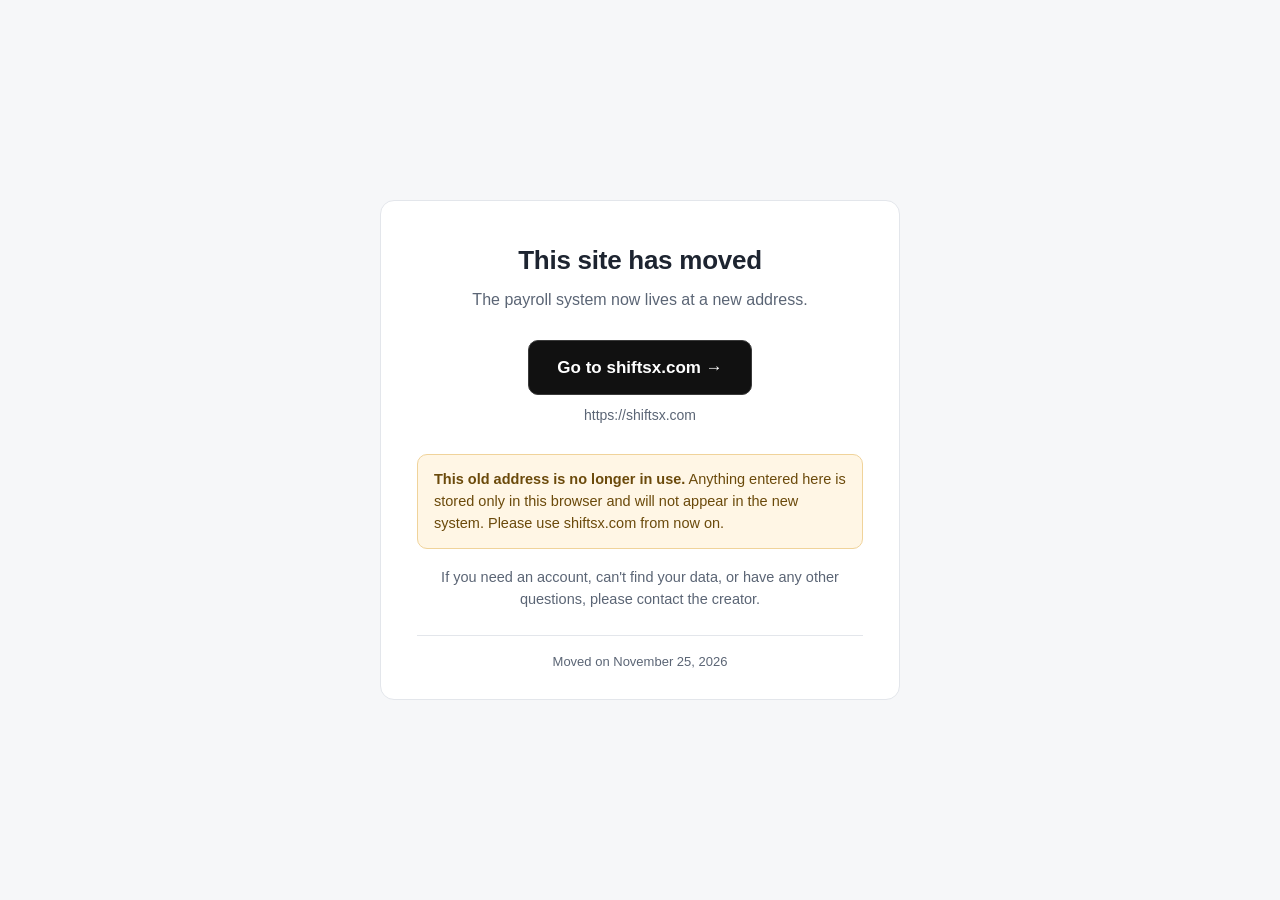
<file: index.html>
<!DOCTYPE html>
<html lang="en">
<head>
<meta charset="utf-8">
<meta name="viewport" content="width=device-width, initial-scale=1">
<meta name="robots" content="noindex">
<title>This site has moved to shiftsx.com</title>
<style>
  :root {
    --bg: #f6f7f9;
    --card: #ffffff;
    --text: #1d2430;
    --muted: #5b6575;
    --line: #e3e6eb;
    --accent: #111111;
    --accent-hover: #333333;
    --accent-text: #ffffff;
    --warn-bg: #fff6e5;
    --warn-line: #f0d39a;
    --warn-text: #6b4a0b;
  }
  * { box-sizing: border-box; }
  html, body { height: 100%; margin: 0; }
  body {
    display: flex;
    align-items: center;
    justify-content: center;
    padding: 24px;
    background: var(--bg);
    color: var(--text);
    font-family: -apple-system, BlinkMacSystemFont, "Segoe UI", Roboto, "Helvetica Neue", Arial, sans-serif;
    line-height: 1.5;
  }
  main {
    width: 100%;
    max-width: 520px;
    padding: 40px 36px 28px;
    background: var(--card);
    border: 1px solid var(--line);
    border-radius: 14px;
    text-align: center;
  }
  h1 {
    margin: 0 0 8px;
    font-size: 26px;
    font-weight: 650;
    letter-spacing: -0.01em;
  }
  .lead {
    margin: 0 0 28px;
    color: var(--muted);
    font-size: 16px;
  }
  .button {
    display: inline-block;
    padding: 14px 28px;
    background: var(--accent);
    color: var(--accent-text);
    border: 1px solid #3a3a3a;
    font-size: 17px;
    font-weight: 600;
    text-decoration: none;
    border-radius: 10px;
  }
  .button:hover, .button:focus-visible { background: var(--accent-hover); }
  .button:focus-visible { outline: 3px solid var(--accent); outline-offset: 3px; }
  .url {
    margin: 10px 0 28px;
    color: var(--muted);
    font-size: 14px;
  }
  .notice {
    margin: 0;
    padding: 14px 16px;
    background: var(--warn-bg);
    border: 1px solid var(--warn-line);
    border-radius: 10px;
    color: var(--warn-text);
    font-size: 14.5px;
    text-align: left;
  }
  footer {
    margin-top: 24px;
    padding-top: 16px;
    border-top: 1px solid var(--line);
    color: var(--muted);
    font-size: 13px;
  }
</style>
</head>
<body>
<main>
  <h1>This site has moved</h1>
  <p class="lead">The payroll system now lives at a new address.</p>

  <a class="button" href="https://shiftsx.com">Go to shiftsx.com &rarr;</a>
  <p class="url">https://shiftsx.com</p>

  <p class="notice">
    <strong>This old address is no longer in use.</strong>
    Anything entered here is stored only in this browser and will not
    appear in the new system. Please use shiftsx.com from now on.
  </p>

  <p class="lead" style="margin:18px 0 0;font-size:14.5px">
    If you need an account, can't find your data, or have any other
    questions, please contact the creator.
  </p>

  <footer>Moved on November 25, 2026</footer>
</main>
</body>
</html>
</file>
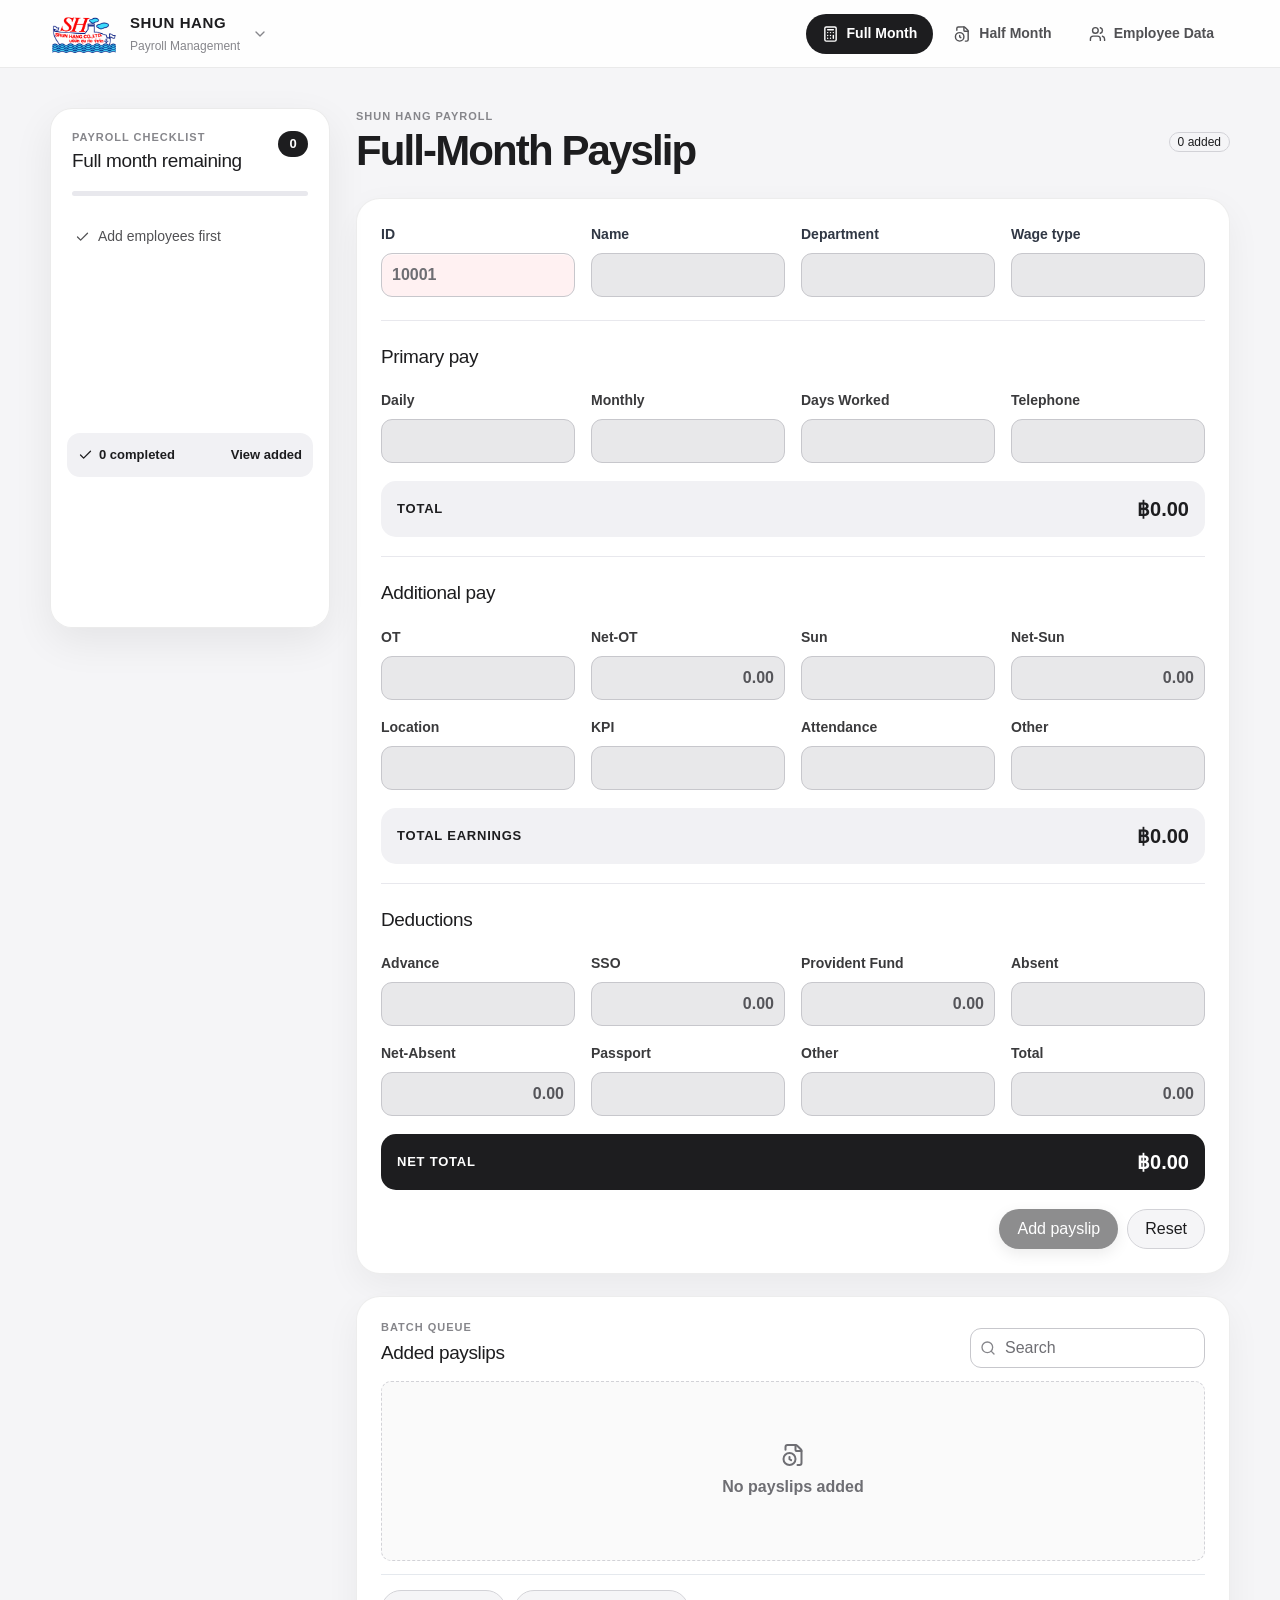
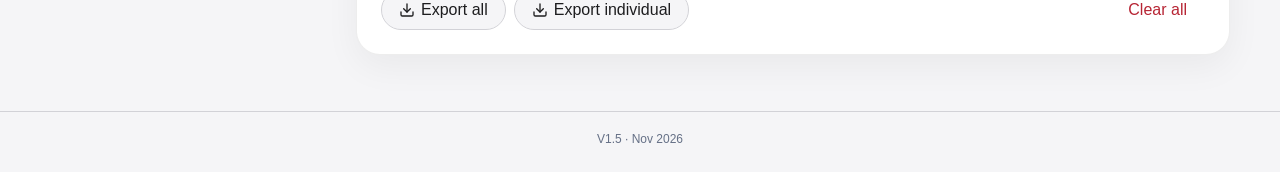
<file: old.html>
<!doctype html>
<html lang="en">
  <head>
    <meta charset="UTF-8" />
    <meta name="viewport" content="width=device-width, initial-scale=1.0" />
    <meta
      name="description"
      content="Separate payroll and payslip management for SHUN HANG and ZHONG XING."
    />
    <link rel="icon" type="image/svg+xml" href="./favicon.svg" />
    <title>SHUN HANG &amp; ZHONG XING Payroll Management</title>
    <script type="module" crossorigin src="./assets/index-KEwf-VxO.js"></script>
    <link rel="stylesheet" crossorigin href="./assets/index-rXUXmYeD.css">
  </head>
  <body>
    <div id="root"></div>
  </body>
</html>
</file>
